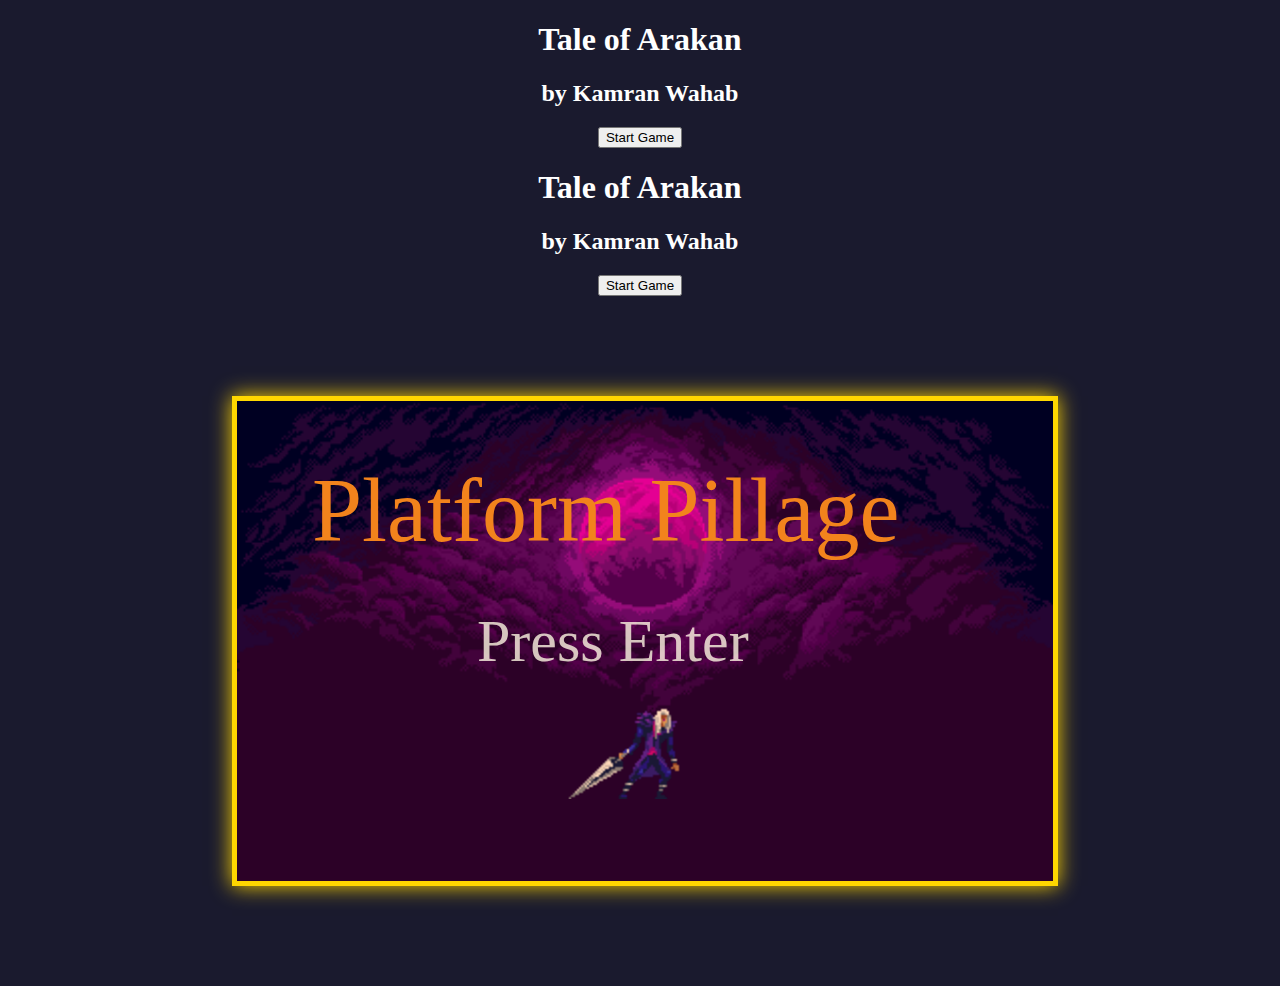
<file: game/index.html>
<!DOCTYPE html>
<html lang="en">
<head>
    <meta charset="UTF-8">
    <title>Tale of Arakan by Kamran Wahab</title>
    <link rel="stylesheet" href="main.css">
</head>
<body>
    <div class="title-container">
        <h1 class="title">Tale of Arakan</h1>
        <h2 class="subtitle">by Kamran Wahab</h2>
        <button id="start-button" class="start-button">Start Game</button>
    </div>

    <!-- Images -->
    <img src="assets/background.png" id="title-screen" hidden>
    <img src="assets/parallax_mountain_pack/layers/parallax-mountain-bg.png" id="parallax-mountain-bg" hidden>
    <img src="assets/parallax_mountain_pack/layers/parallax-mountain-montain-far.png" id="parallax-mountain-montain-far" hidden>
    <img src="assets/parallax_mountain_pack/layers/parallax-mountain-mountains.png" id="parallax-mountain-mountains" hidden>
    <img src="assets/parallax_mountain_pack/layers/parallax-mountain-trees.png" id="parallax-mountain-trees" hidden>
    <img src="assets/parallax_mountain_pack/layers/parallax-mountain-foreground-trees.png" id="parallax-mountain-foreground-trees" hidden>
    <img src="assets/Tileset.png" id="tiles" hidden>
    
    <!-- Hero Sprites -->
    <img src="assets/hero-idle-left.png" id="hero-idle-left" hidden>
    <img src="assets/hero-idle-right.png" id="hero-idle-right" hidden>
    <img src="assets/hero-run-left.png" id="hero-run-left" hidden>
    <img src="assets/hero-run-right.png" id="hero-run-right" hidden>
    <img src="assets/hero-jump-left.png" id="hero-jump-left" hidden>
    <img src="assets/hero-jump-right.png" id="hero-jump-right" hidden>
    <img src="assets/hero-attack-left.png" id="hero-attack-left" hidden>
    <img src="assets/hero-attack-right.png" id="hero-attack-right" hidden>
    <img src="assets/hero-crouch-left.png" id="hero-crouch-left" hidden>
    <img src="assets/hero-crouch-right.png" id="hero-crouch-right" hidden>
    <img src="assets/hero-hurt-left.png" id="hero-hurt-left" hidden>
    <img src="assets/hero-hurt-right.png" id="hero-hur
<!DOCTYPE html>
<html lang="en">
<head>
    <meta charset="UTF-8">
    <title>Tale of Arakan by Kamran Wahab</title>
    <link rel="stylesheet" href="main.css">
</head>
<body>
    <div class="title-container">
        <h1 class="title">Tale of Arakan</h1>
        <h2 class="subtitle">by Kamran Wahab</h2>
        <button id="start-button" class="start-button">Start Game</button>
    </div>

    <!-- Images -->
    <img src="assets/background.png" id="title-screen" hidden>
    <img src="assets/parallax_mountain_pack/layers/parallax-mountain-bg.png" id="parallax-mountain-bg" hidden>
    <img src="assets/parallax_mountain_pack/layers/parallax-mountain-montain-far.png" id="parallax-mountain-montain-far" hidden>
    <img src="assets/parallax_mountain_pack/layers/parallax-mountain-mountains.png" id="parallax-mountain-mountains" hidden>
    <img src="assets/parallax_mountain_pack/layers/parallax-mountain-trees.png" id="parallax-mountain-trees" hidden>
    <img src="assets/parallax_mountain_pack/layers/parallax-mountain-foreground-trees.png" id="parallax-mountain-foreground-trees" hidden>
    <img src="assets/Tileset.png" id="tiles" hidden>
    
    <!-- Hero Sprites -->
    <img src="assets/hero-idle-left.png" id="hero-idle-left" hidden>
    <img src="assets/hero-idle-right.png" id="hero-idle-right" hidden>
    <img src="assets/hero-run-left.png" id="hero-run-left" hidden>
    <img src="assets/hero-run-right.png" id="hero-run-right" hidden>
    <img src="assets/hero-jump-left.png" id="hero-jump-left" hidden>
    <img src="assets/hero-jump-right.png" id="hero-jump-right" hidden>
    <img src="assets/hero-attack-left.png" id="hero-attack-left" hidden>
    <img src="assets/hero-attack-right.png" id="hero-attack-right" hidden>
    <img src="assets/hero-crouch-left.png" id="hero-crouch-left" hidden>
    <img src="assets/hero-crouch-right.png" id="hero-crouch-right" hidden>
    <img src="assets/hero-hurt-left.png" id="hero-hurt-left" hidden>
    <img src="assets/hero-hurt-right.png" id="hero-hurt-right" hidden>

    <!-- Game Canvas -->
    <div class="canvas-container">
        <canvas id="main_screen" width="816" height="480"></canvas>
    </div>

    <!-- Background Music -->
    <audio id="theAudio">
        <source src="assets/moonlight.mp3" type="audio/mp3">
    </audio>

    <script src="main.js"></script>
</body>
</html>
</file>
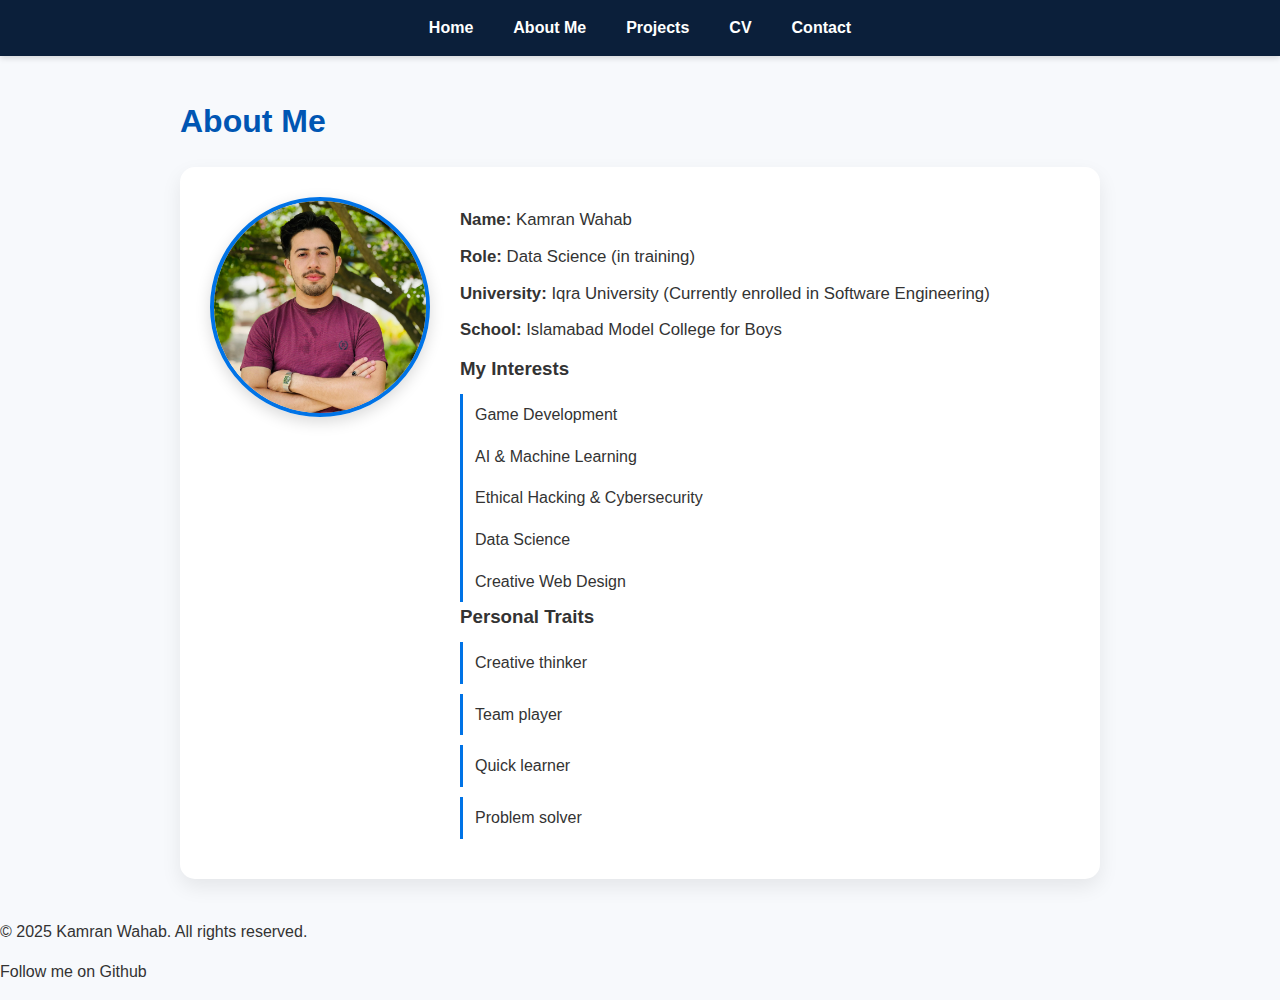
<file: about.html>
<!DOCTYPE html>
<html lang="en">
<head>
  <meta charset="UTF-8">
  <title>About Me - Kamran Wahab</title>
  <link rel="stylesheet" href="style.css">
  <script defer src="script.js"></script>
</head>
<body>
  <header>
    <nav>
      <ul>
        <li><a href="index.html">Home</a></li>
        <li><a href="about.html" class="active">About Me</a></li>
        <li><a href="projects.html">Projects</a></li>
        <li><a href="cv.html">CV</a></li>
        <li><a href="contact.html">Contact</a></li>
      </ul>
    </nav>
  </header>

  <main class="fade-in about-section">
    <h1>About Me</h1>
    <div class="about-flex">
      <img src="assests/images/kamran.jpeg.jpeg" alt="Kamran Wahab" class="about-pic">

      <div class="about-details">
        <p><strong>Name:</strong> Kamran Wahab</p>
        <p><strong>Role:</strong> Data Science  (in training)</p>
        <p><strong>University:</strong> Iqra University (Currently enrolled in Software Engineering)</p>
        <p><strong>School:</strong> Islamabad Model College for Boys</p>

        <h3>My Interests</h3>
        <ul class="interest-list">
          <li> Game Development</li>
          <li> AI & Machine Learning</li>
          <li> Ethical Hacking & Cybersecurity</li>
          <li> Data Science</li>
          <li> Creative Web Design</li>
        </ul>

        <h3>Personal Traits</h3>
        <ul class="fade-list">
          <li>Creative thinker</li>
          <li>Team player</li>
          <li>Quick learner</li>
          <li>Problem solver</li>
        </ul>
      </div>
    </div>
  </main>
</body>
</html>
<footer>    
  <p>&copy; 2025 Kamran Wahab. All rights reserved.</p>
  <p>Follow me on Github </p>
  </footer>
</file>
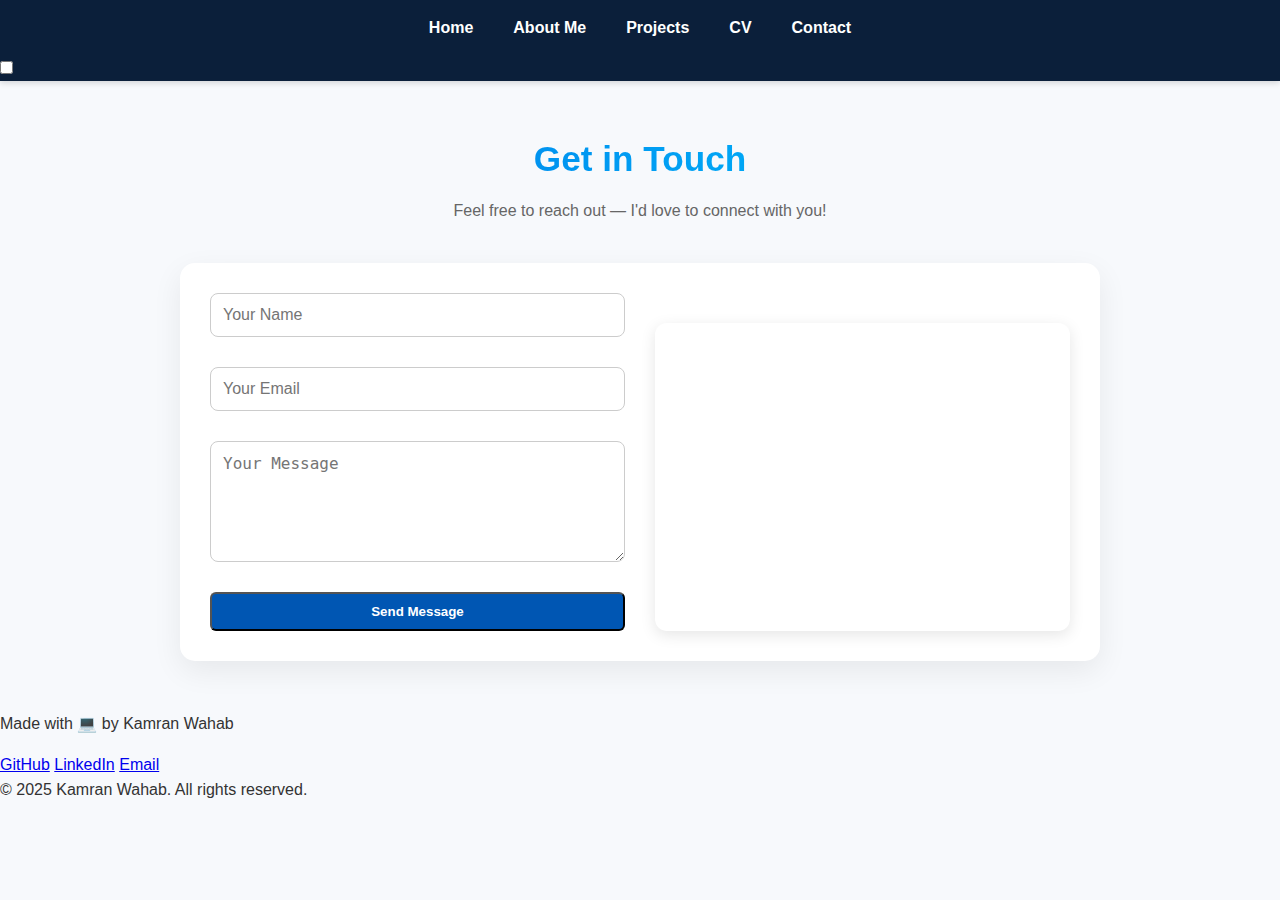
<file: contact.html>
<!DOCTYPE html>
<html lang="en">
<head>
  <meta charset="UTF-8" />
  <title>Contact - Kamran Wahab</title>
  <link rel="stylesheet" href="style.css" />
  <script defer src="script.js"></script>
</head>
<body>
  <!-- Header -->
  <header>
    <nav>
      <ul>
        <li><a href="index.html">Home</a></li>
        <li><a href="about.html">About Me</a></li>
        <li><a href="projects.html">Projects</a></li>
        <li><a href="cv.html">CV</a></li>
        <li><a href="contact.html" class="active">Contact</a></li>
      </ul>
    </nav>
    <div class="theme-switch">
      <label class="switch">
        <input type="checkbox" id="theme-toggle" />
        <span class="slider round"></span>
      </label>
    </div>
  </header>

  <!-- Contact Section -->
  <main class="fade-in contact-section">
    <h1 class="gradient-text">Get in Touch</h1>
    <p class="contact-subtext">Feel free to reach out — I'd love to connect with you!</p>

    <div class="contact-container fancy-contact">
      <!-- Contact Form -->
      <form class="contact-form animated-form">
        <input type="text" placeholder="Your Name" required />
        <input type="email" placeholder="Your Email" required />
        <textarea placeholder="Your Message" rows="5" required></textarea>
        <button type="submit" class="btn">Send Message</button>
      </form>

      <!-- Location -->
      <div class="map-container rounded-map">
        <iframe
          src="https://www.google.com/maps/embed?pb=!1m18!1m12!1m3!1d3313.132426231134!2d73.05510197481343!3d33.68442247326127!2m3!1f0!2f0!3f0!3m2!1i1024!2i768!4f13.1!3m3!1m2!1s0x38dfc11c02b4df11%3A0xc7808a62c61b5386!2sIslamabad!5e0!3m2!1sen!2s!4v1687451104901!5m2!1sen!2s"
          width="100%"
          height="300"
          style="border: 0"
          allowfullscreen=""
          loading="lazy"
        ></iframe>
      </div>
    </div>
  </main>

  <!-- Footer -->
  <footer class="site-footer">
    <p>Made with 💻 by Kamran Wahab</p>
    <div class="footer-icons">
      <a href="https://github.com/yourusername" target="_blank">GitHub</a>
      <a href="https://linkedin.com/in/yourusername" target="_blank">LinkedIn</a>
      <a href="mailto:kamran@example.com">Email</a>
    </div>
  </footer>
</body>
</html>
<!-- <footer>    
 -->  <footer>
    <p>&copy; 2025 Kamran Wahab. All rights reserved.</p>
  
  </footer>
</file>
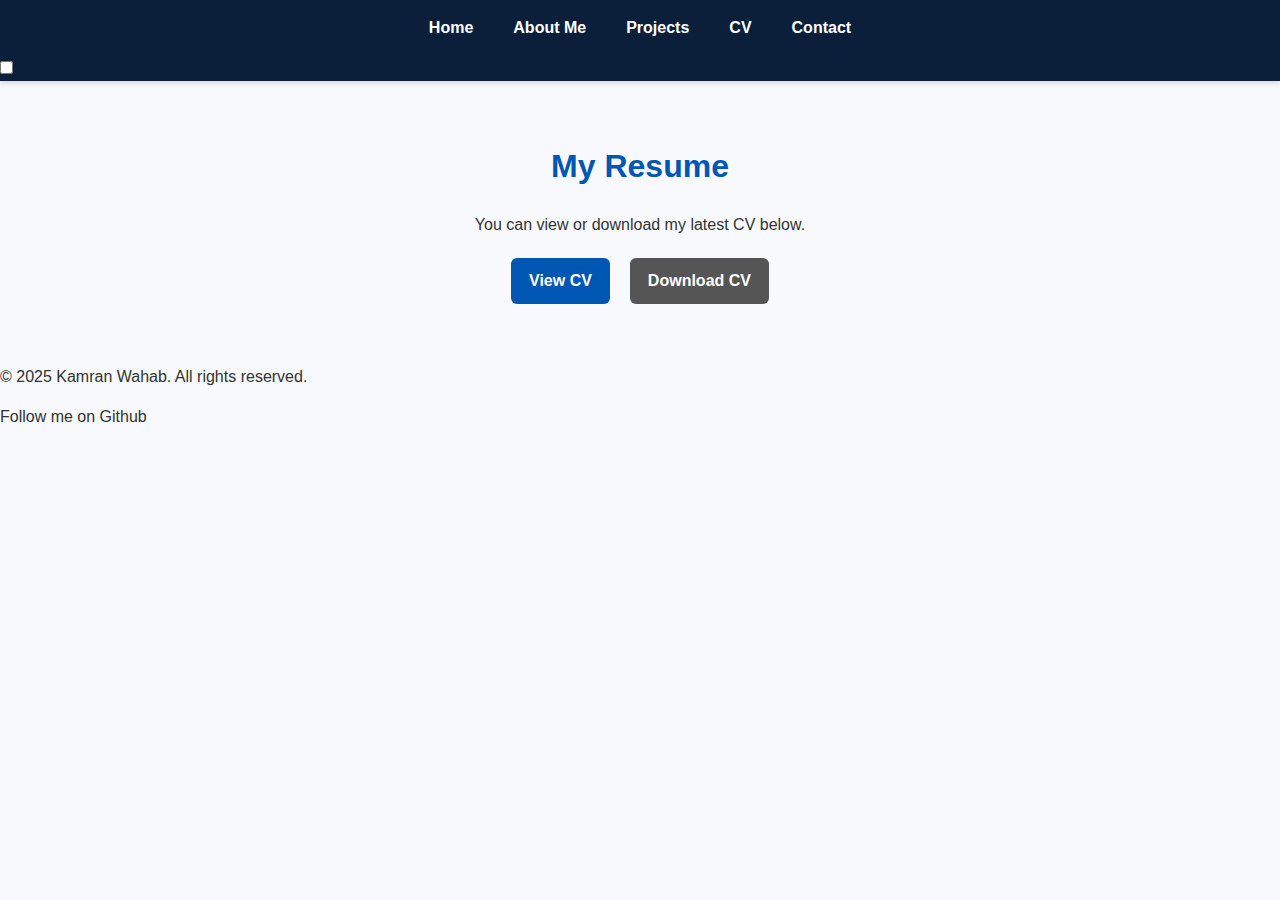
<file: cv.html>
<!DOCTYPE html>
<html lang="en">
<head>
  <meta charset="UTF-8">
  <title>CV - Kamran Wahab</title>
  <link rel="stylesheet" href="style.css">
  <script defer src="script.js"></script>
</head>
<body>
  <!-- Header with Navigation -->
  <header>
    <nav>
      <ul>
        <li><a href="index.html">Home</a></li>
        <li><a href="about.html">About Me</a></li>
        <li><a href="projects.html">Projects</a></li>
        <li><a href="cv.html" class="active">CV</a></li>
        <li><a href="contact.html">Contact</a></li>
      </ul>
    </nav>
    <!-- Dark mode toggle -->
    <div class="theme-switch">
      <label class="switch">
        <input type="checkbox" id="theme-toggle">
        <span class="slider round"></span>
      </label>
    </div>
  </header>

  <!-- CV Section -->
  <main class="fade-in cv-section">
    <h1>My Resume</h1>
    <p>You can view or download my latest CV below.</p>

    <div class="cv-buttons">
      <a href="assests/resume.pdf" target="_blank" class="btn">View CV</a>
      <a href="assests/resume.pdf" download class="btn secondary">Download CV</a>
    </div>
  </main>
</body>
</html>
<footer>    
  <p>&copy; 2025 Kamran Wahab. All rights reserved.</p>
  <p>Follow me on Github</p>
  </footer>
</file>
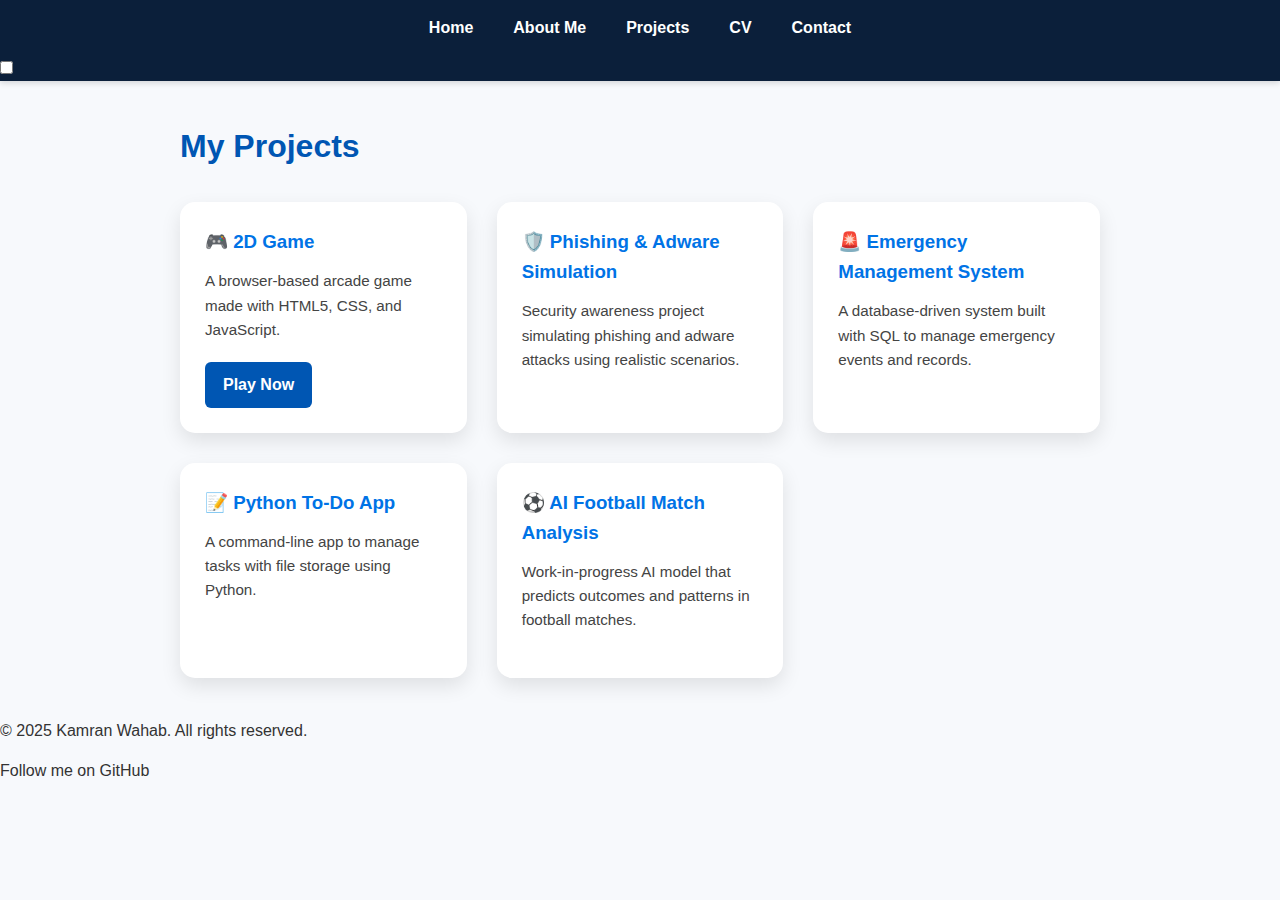
<file: projects.html>
<!DOCTYPE html>
<html lang="en">
<head>
  <meta charset="UTF-8">
  <title>Projects - Kamran Wahab</title>
  <link rel="stylesheet" href="style.css">
  <script defer src="script.js"></script>
</head>
<body>
  <!-- Header -->
  <header>
    <nav>
      <ul>
        <li><a href="index.html">Home</a></li>
        <li><a href="about.html">About Me</a></li>
        <li><a href="projects.html" class="active">Projects</a></li>
        <li><a href="cv.html">CV</a></li>
        <li><a href="contact.html">Contact</a></li>
      </ul>
    </nav>
    <div class="theme-switch">
      <label class="switch">
        <input type="checkbox" id="theme-toggle">
        <span class="slider round"></span>
      </label>
    </div>
  </header>

  <!-- Main Project Section -->
  <main class="fade-in">
    <h1>My Projects</h1>
    <div class="projects-grid">

      <!-- Project 1 -->
      <div class="project-card">
        <h3>🎮 2D Game</h3>
        <p>A browser-based arcade game made with HTML5, CSS, and JavaScript.</p>
        <a href="./index.html" target="_blank" class="btn">Play Now</a>
      </div>

      <!-- Project 2 -->
      <div class="project-card">
        <h3>🛡️ Phishing & Adware Simulation</h3>
        <p>Security awareness project simulating phishing and adware attacks using realistic scenarios.</p>
      </div>

      <!-- Project 3 -->
      <div class="project-card">
        <h3>🚨 Emergency Management System</h3>
        <p>A database-driven system built with SQL to manage emergency events and records.</p>
      </div>

      <!-- Project 4 -->
      <div class="project-card">
        <h3>📝 Python To-Do App</h3>
        <p>A command-line app to manage tasks with file storage using Python.</p>
      </div>

      <!-- Project 5 -->
      <div class="project-card">
        <h3>⚽ AI Football Match Analysis</h3>
        <p>Work-in-progress AI model that predicts outcomes and patterns in football matches.</p>
      </div>

    </div>
  </main>
</body>
</html>
<footer>    
  <p>&copy; 2025 Kamran Wahab. All rights reserved.</p>
  <p>Follow me on GitHub </p>
  </footer>
</file>
<file: game/main.css>
body {
    padding: 0;
    margin: 0;
    background-color: #222;
    color: white;
    text-align: center;
}
body {
    background-color: #1a1a2e; /* Dark blue/purple tone */
    margin: 0;
    
  }
  

img {
    display: none;
}
canvas {
    border: 5px solid #FFD700; /* Gold border */
    box-shadow: 0px 0px 20px #FFD700;
    display: block;
    margin: 0 auto;
  }
  
.canvas-container {
    width: 816px;
    margin: 100px auto;
}
</file>
<file: style.css>
/* Base Reset */
* {
  margin: 0;
  padding: 0;
  box-sizing: border-box;
}

body {
  font-family: 'Segoe UI', sans-serif;
  background-color: #f7f9fc;
  color: #333;
  line-height: 1.6;
}

/* Header and Navbar */
header {
  background-color: #0b1f3a;
  box-shadow: 0 2px 6px rgba(0, 0, 0, 0.15);
}

nav ul {
  display: flex;
  justify-content: center;
  padding: 15px 0;
  list-style: none;
}

nav ul li {
  margin: 0 20px;
}

nav ul li a {
  color: #ffffff;
  text-decoration: none;
  font-weight: 600;
  font-size: 1rem;
  transition: color 0.3s;
}

nav ul li a:hover {
  color: #4fc3f7;
}

/* Main Layout */
main {
  padding: 40px 20px;
  max-width: 960px;
  margin: auto;
  animation: fadeInUp 1s ease forwards;
}

/* Typography */
h1, h2 {
  color: #0056b3;
  margin-bottom: 20px;
}

p {
  margin-bottom: 15px;
}

/* Buttons */
.btn {
  display: inline-block;
  background-color: #0056b3;
  color: white;
  padding: 10px 18px;
  border-radius: 6px;
  text-decoration: none;
  font-weight: 600;
  transition: background-color 0.3s ease;
}

.btn:hover {
  background-color: #0073e6;
}

/* About Section */
.about-container {
  display: flex;
  flex-wrap: wrap;
  align-items: center;
  gap: 30px;
}

.profile-pic {
  width: 200px;
  height: 200px;
  object-fit: cover;
  border-radius: 50%;
  border: 4px solid #0073e6;
  box-shadow: 0 4px 15px rgba(0, 0, 0, 0.2);
  transition: transform 0.4s ease;
}

.profile-pic:hover {
  transform: scale(1.05);
}

.fade-list li {
  margin: 10px 0;
  padding-left: 10px;
  border-left: 3px solid #0073e6;
  transition: transform 0.2s ease, color 0.2s ease;
}

.fade-list li:hover {
  transform: translateX(6px);
  color: #0056b3;
}

/* Contact Form */
.contact-form input,
.contact-form textarea {
  width: 100%;
  padding: 12px;
  margin-bottom: 15px;
  border: 1px solid #ccc;
  border-radius: 8px;
  font-size: 1rem;
  transition: border 0.3s ease;
}

.contact-form input:focus,
.contact-form textarea:focus {
  border-color: #0073e6;
  outline: none;
}

.contact-form button {
  width: 100%;
}

/* Map Styling */
.map-container {
  margin-top: 30px;
  border-radius: 12px;
  overflow: hidden;
  box-shadow: 0 4px 12px rgba(0, 0, 0, 0.1);
}

/* Project List */
.project-list li {
  margin: 15px 0;
  padding: 15px;
  background: #ffffff;
  border-left: 4px solid #0073e6;
  border-radius: 8px;
  box-shadow: 0 2px 6px rgba(0, 0, 0, 0.08);
  transition: transform 0.3s ease;
}

.project-list li:hover {
  transform: translateY(-5px);
}

/* Animation */
@keyframes fadeInUp {
  0% {
    opacity: 0;
    transform: translateY(30px);
  }
  100% {
    opacity: 1;
    transform: translateY(0);
  }
}

/* Responsive */
@media (max-width: 768px) {
  nav ul {
    flex-direction: column;
    text-align: center;
  }

  .about-container {
    flex-direction: column;
    align-items: center;
  }

  .profile-pic {
    margin-bottom: 20px;
  }
}
.about-section {
  padding: 40px 20px;
  max-width: 960px;
  margin: auto;
}

.about-flex {
  display: flex;
  flex-wrap: wrap;
  gap: 30px;
  align-items: flex-start;
  background-color: #fff;
  padding: 30px;
  border-radius: 15px;
  box-shadow: 0 8px 20px rgba(0, 0, 0, 0.08);
}

.about-pic {
  width: 220px;
  height: 220px;
  border-radius: 50%;
  object-fit: cover;
  border: 4px solid #0073e6;
  box-shadow: 0 5px 15px rgba(0, 0, 0, 0.15);
  transition: transform 0.4s;
}

.about-pic:hover {
  transform: scale(1.05);
}

.about-details {
  flex: 1;
  min-width: 250px;
}

.about-details p {
  margin: 10px 0;
  font-size: 1.05rem;
}

.interest-list, .fade-list {
  list-style: none;
  padding-left: 0;
  margin-top: 10px;
}

.interest-list li, .fade-list li {
  padding: 8px 0;
  border-left: 3px solid #0073e6;
  padding-left: 12px;
  transition: transform 0.3s, color 0.3s;
}

.interest-list li:hover, .fade-list li:hover {
  transform: translateX(5px);
  color: #0056b3;
}
.projects-grid {
  display: grid;
  grid-template-columns: repeat(auto-fit, minmax(260px, 1fr));
  gap: 30px;
  margin-top: 30px;
}

.project-card {
  background-color: #fff;
  padding: 25px;
  border-radius: 15px;
  box-shadow: 0 8px 20px rgba(0, 0, 0, 0.1);
  transition: transform 0.3s, background-color 0.3s;
  position: relative;
}

.project-card h3 {
  margin-bottom: 12px;
  color: #0073e6;
}

.project-card p {
  font-size: 0.95rem;
  color: #444;
  margin-bottom: 20px;
}

.project-card:hover {
  transform: translateY(-6px);
}

body.dark-mode .project-card {
  background-color: #1e1e1e;
  color: #e0e0e0;
}

body.dark-mode .project-card p {
  color: #ccc;
}
.cv-section {
  padding: 60px 20px;
  text-align: center;
}

.cv-buttons {
  margin-top: 20px;
  display: flex;
  gap: 20px;
  justify-content: center;
  flex-wrap: wrap;
}

.btn.secondary {
  background-color: #555;
  color: #fff;
}

.btn.secondary:hover {
  background-color: #333;
}
.contact-section {
  padding: 50px 20px;
  max-width: 960px;
  margin: auto;
}

.contact-container {
  display: flex;
  flex-wrap: wrap;
  gap: 30px;
  margin-top: 20px;
  align-items: stretch;
}

.contact-form {
  flex: 1;
  display: flex;
  flex-direction: column;
  gap: 15px;
}

.contact-form input,
.contact-form textarea {
  padding: 12px;
  border: 1px solid #ccc;
  border-radius: 8px;
  font-size: 1rem;
  transition: border-color 0.3s, box-shadow 0.3s;
}

.contact-form input:focus,
.contact-form textarea:focus {
  border-color: #0073e6;
  box-shadow: 0 0 8px rgba(0, 115, 230, 0.2);
  outline: none;
}

.map-container {
  flex: 1;
  min-width: 280px;
  border-radius: 10px;
  overflow: hidden;
  box-shadow: 0 4px 15px rgba(0,0,0,0.1);
}

/* Dark Mode Support */
body.dark-mode .contact-form input,
body.dark-mode .contact-form textarea {
  background-color: #1e1e1e;
  color: #e0e0e0;
  border-color: #444;
}

body.dark-mode .map-container iframe {
  filter: grayscale(50%) brightness(0.9);
}
.gradient-text {
  background: linear-gradient(90deg, #0073e6, #00c6ff);
  -webkit-background-clip: text;
  -webkit-text-fill-color: transparent;
  font-size: 2.2rem;
  margin-bottom: 10px;
  text-align: center;
}

.contact-subtext {
  text-align: center;
  font-size: 1rem;
  color: #666;
  margin-bottom: 40px;
}

.fancy-contact {
  background-color: #fff;
  border-radius: 15px;
  padding: 30px;
  box-shadow: 0 10px 30px rgba(0, 0, 0, 0.07);
  display: flex;
  gap: 30px;
  flex-wrap: wrap;
  justify-content: center;
}

.animated-form input,
.animated-form textarea {
  transition: all 0.3s ease;
}

.animated-form input:focus,
.animated-form textarea:focus {
  transform: scale(1.02);
  border-color: #0073e6;
  box-shadow: 0 0 10px rgba(0, 115, 230, 0.2);
}

.rounded-map iframe {
  border-radius: 12px;
  width: 100%;
  height: 100%;
  box-shadow: 0 6px 20px rgba(0, 0, 0, 0.1);
  transition: transform 0.3s ease;
}

.rounded-map iframe:hover {
  transform: scale(1.01);
}

/* Dark mode support */
body.dark-mode .fancy-contact {
  background-color: #1f1f1f;
  color: #e0e0e0;
}

body.dark-mode .animated-form input,
body.dark-mode .animated-form textarea {
  background-color: #222;
  color: #f2f2f2;
  border-color: #444;
}

body.dark-mode .rounded-map iframe {
  filter: grayscale(60%) brightness(0.9);
}
</file>
